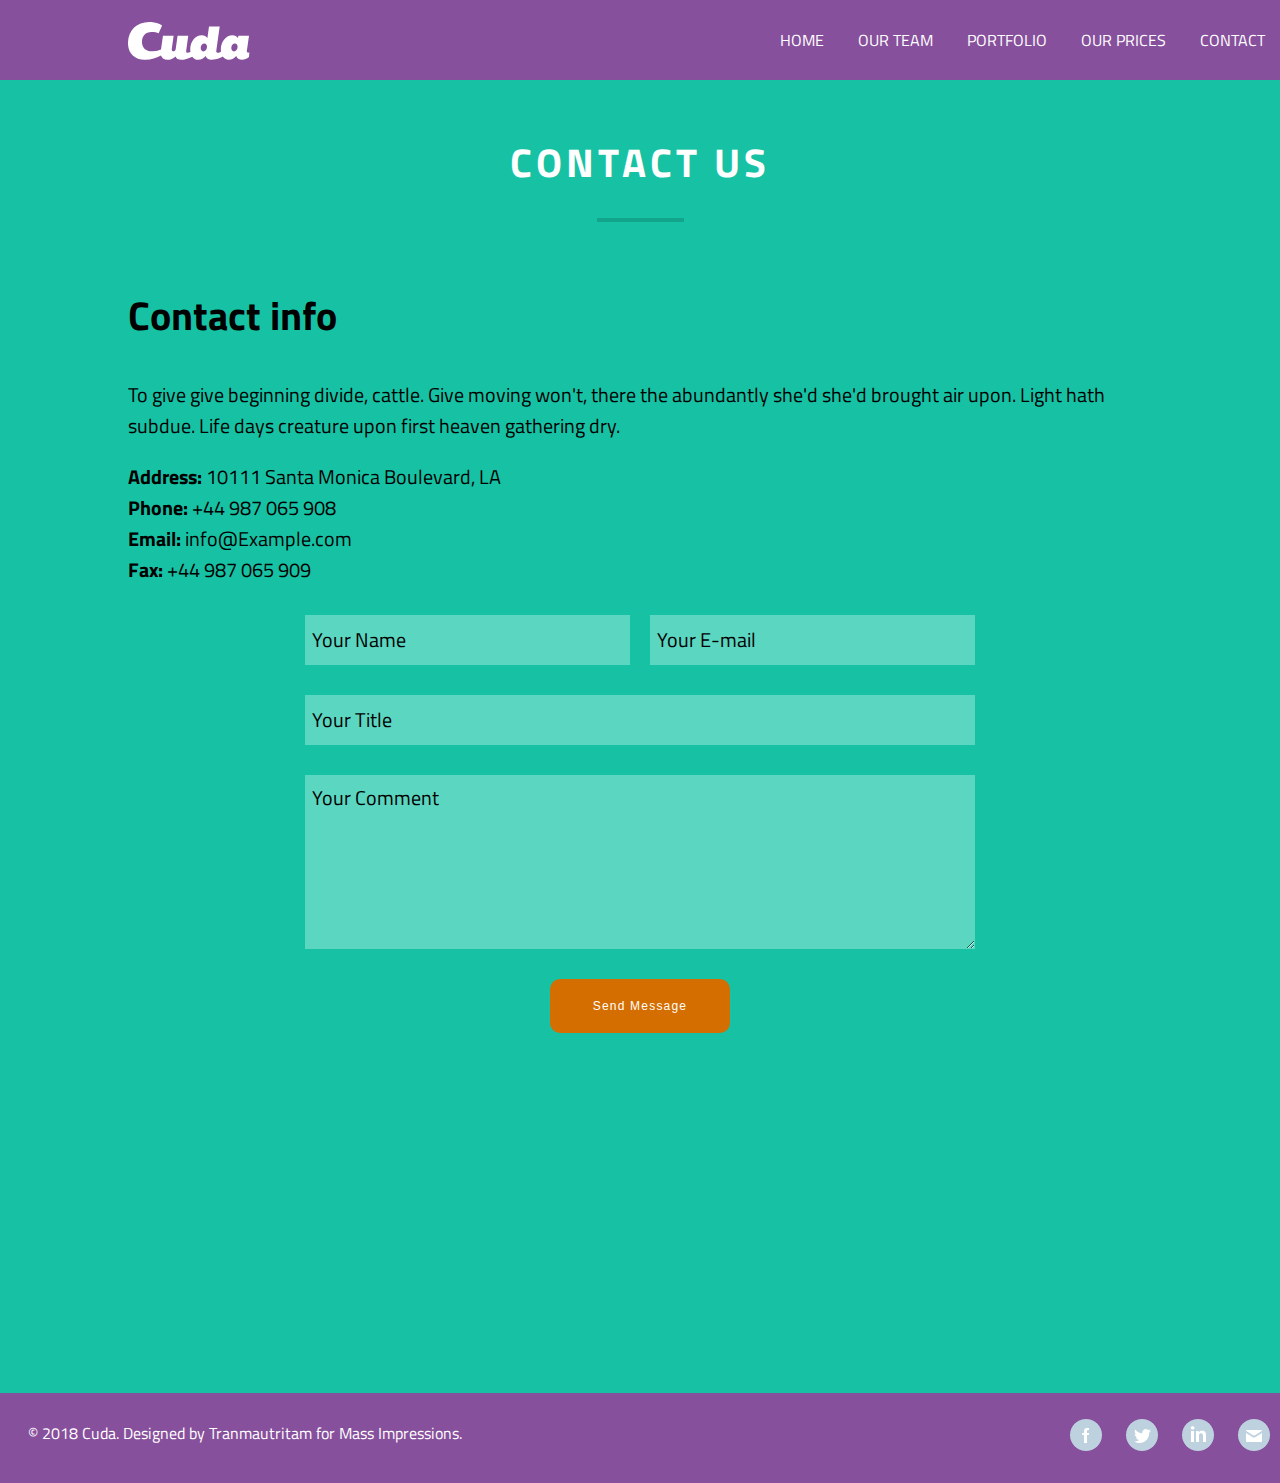
<file: contact.html>
<!DOCTYPE html>
<html lang="en">
<head>
    <meta charset="UTF-8">
    <meta name="viewport" content="width=device-width, initial-scale=1" >
    <title>Contact</title>
    <link rel="shortcut icon" href="images/logo.jpg" type="image/jpeg">
    <link rel="shortcut icon" href="images/logo.jpg" type="image/jpeg">
    <link href="CSS/contact.css" rel="stylesheet">
    <link href="https://fonts.googleapis.com/css?family=Titillium+Web" rel="stylesheet">
</head>
<body>
<div class="header">
    <img src="images/logo.svg">
    <div class="header_navigation">
        <ul>
            <a href="index.html"><li>Home</li></a>
            <a href="ourteam.html"><li>Our team</li></a>
            <a href="portfolio.html"><li>Portfolio</li></a>
            <a href="ourprices.html"><li>Our prices</li></a>
            <a href="contact.html"><li>Contact</li></a>
        </ul>
    </div>
</div>

<div class="contact">
    <h1>Contact us</h1>
    <div class="slash"></div>
    <div class="contact_wrap">
        <div class="contact_info">
            <h2>Contact info</h2>
            <p>To give give beginning divide, cattle. Give moving
                won't, there the abundantly she'd she'd brought air
                upon. Light hath subdue. Life days creature upon
                first heaven gathering dry.</p>
            <ul>
                <li><b>Address:</b>  10111 Santa Monica Boulevard, LA </li>
                <li><b>Phone: </b> +44 987 065 908</li>
                <li><b>Email:</b>  info@Example.com </li>
                <li><b>Fax:</b>  +44 987 065 909</li>
            </ul>
        </div>

        <div class="contact_form">
            <form method="post" action="">
                <input type="text" name="yourname" placeholder="Your Name">
                <input type="text" name="yourE-mail" placeholder="Your E-mail">
                <input type="text" name="yourtitle" placeholder="Your Title">
                <textarea name="yourcomment" placeholder="Your Comment"></textarea>
                <button>Send Message</button>
            </form>

        </div>
    </div>
   <div class="contact_map">
       <iframe src="https://www.google.com/maps/embed?pb=!1m18!1m12!1m3!1d3305.1881722283033!2d-118.41605138458186!3d34    .064690224521065!2m3!1f0!2f0!3f0!3m2!1i1024!2i768!4f13.1!3m3!1m2!1s0x80c2bbf50a3233f3%3A0xe3f648e16e84913!2s10111+Santa+Monica+Blvd%2C+Beverly+Hills%2C+CA+90212%2C+%D0%A1%D0%A8%D0%90!5e0!3m2!1sru!2sby!4v1547651333079" width="1920" height="300" frameborder="0" style="border:0" allowfullscreen></iframe>
   </div>

</div>

<div class="footer">
    <p>© 2018 Cuda. Designed by Tranmautritam for Mass Impressions.</p>
    <ul>
        <li><a href=""><img src="images/facebook.png"></a> </li>
        <li><a href=""><img src="images/twitter.png"></a> </li>
        <li><a href=""><img src="images/in.png"></a> </li>
        <li><a href=""><img src="images/messege.png"></a> </li>
    </ul>
</div>
</body>
</html>
</file>
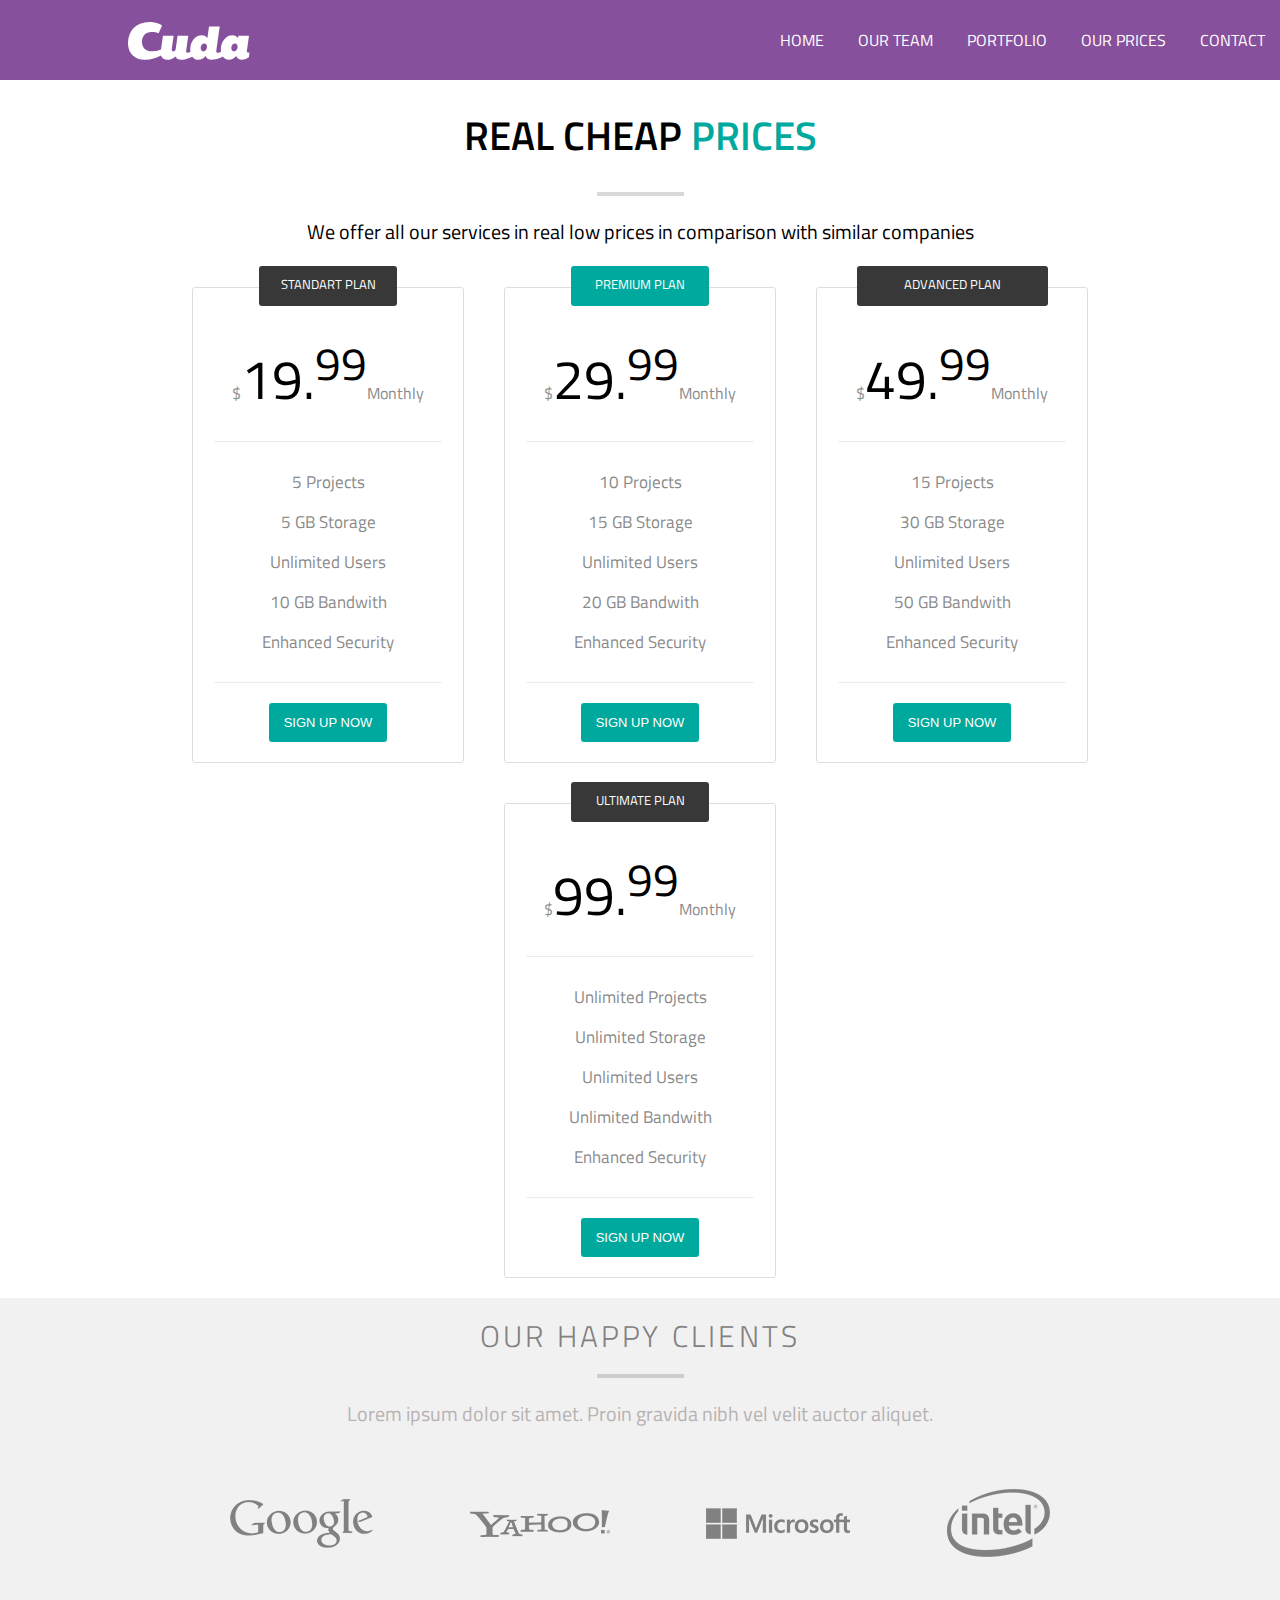
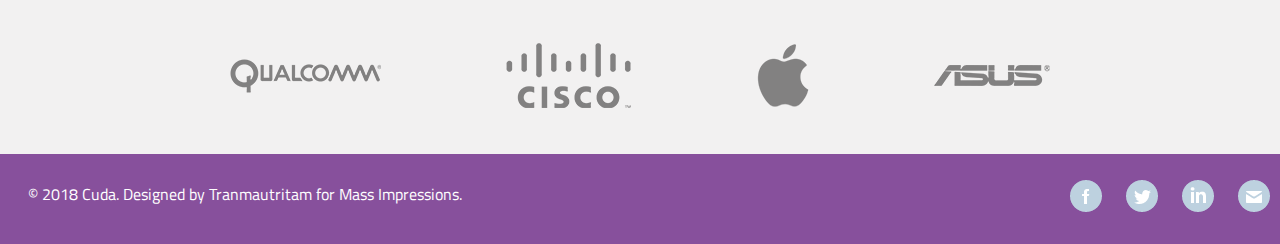
<file: ourprices.html>
<!DOCTYPE html>
<html lang="en">
<head>
    <meta charset="UTF-8">
    <meta name="viewport" content="width=device-width, initial-scale=1" >
    <title>Our prices</title>
    <link rel="shortcut icon" href="images/logo.jpg" type="image/jpeg">
    <link href="CSS/our%20prices.css" rel="stylesheet">
    <link href="https://fonts.googleapis.com/css?family=Titillium+Web" rel="stylesheet">
    <link rel="stylesheet" href="https://use.fontawesome.com/releases/v5.6.3/css/all.css" integrity="sha384-UHRtZLI+pbxtHCWp1t77Bi1L4ZtiqrqD80Kn4Z8NTSRyMA2Fd33n5dQ8lWUE00s/" crossorigin="anonymous">
</head>
<body>
<div class="header">
    <img src="images/logo.svg">
    <div class="header_navigation">
        <ul>
            <a href="index.html"><li>Home</li></a>
            <a href="ourteam.html"><li>Our team</li></a>
            <a href="portfolio.html"><li>Portfolio</li></a>
            <a href="ourprices.html"><li>Our prices</li></a>
            <a href="contact.html"><li>Contact</li></a>
        </ul>
    </div>
</div>
<div class="prices">
    <h2>real cheap <span>prices</span></h2>
    <div class="slash"></div>
    <p>We offer all our services in real low prices in comparison with similar companies</p>
    <div class="prices_wrap">
        <div class="block">
            <div class="block_plan"><span>STANDART PLAN</span></div>
            <div class="price"><span>&#36;</span>19.<sup>99</sup><span>Monthly</span></div>
            <div class="price_slash"></div>
            <ul>
                <li>5 Projects</li>
                <li>5 GB Storage</li>
                <li>Unlimited Users</li>
                <li>10 GB Bandwith</li>
                <li>Enhanced Security</li>
            </ul>
            <div class="price_slash"></div>
            <button>SIGN UP NOW</button>
        </div>

        <div class="block">
            <div class="block_plan premium"><span>PREMIUM PLAN</span></div>
            <div class="price"><span>&#36;</span>29.<sup>99</sup><span>Monthly</span></div>
            <div class="price_slash"></div>
            <ul>
                <li>10 Projects</li>
                <li>15 GB Storage</li>
                <li>Unlimited Users</li>
                <li>20 GB Bandwith</li>
                <li>Enhanced Security</li>
            </ul>
            <div class="price_slash"></div>
            <button>SIGN UP NOW</button>
        </div>

        <div class="block">
            <div class="block_plan advanced"><span><i class="fas fa-star"></i> ADVANCED PLAN <i class="fas fa-star"></i></span></div>
            <div class="price"><span>&#36;</span>49.<sup>99</sup><span>Monthly</span></div>
            <div class="price_slash"></div>
            <ul>
                <li>15 Projects</li>
                <li>30 GB Storage</li>
                <li>Unlimited Users</li>
                <li>50 GB Bandwith</li>
                <li>Enhanced Security</li>
            </ul>
            <div class="price_slash"></div>
            <button>SIGN UP NOW</button>
        </div>

        <div class="block">
            <div class="block_plan"><span>ULTIMATE PLAN</span></div>
            <div class="price"><span>&#36;</span>99.<sup>99</sup><span>Monthly</span></div>
            <div class="price_slash"></div>
            <ul>
                <li>Unlimited Projects</li>
                <li>Unlimited Storage</li>
                <li>Unlimited Users</li>
                <li>Unlimited Bandwith</li>
                <li>Enhanced Security</li>
            </ul>
            <div class="price_slash"></div>
            <button>SIGN UP NOW</button>
        </div>
    </div>
</div>

<div class="client_wrap">
    <h2>our happy clients</h2>
    <div class="slash"></div>
    <p>Lorem ipsum dolor sit amet. Proin gravida nibh vel velit auctor aliquet.</p>
    <div class="img_wrap">
        <div><img src="images/google.png"></div>
        <div><img src="images/Yahoo.png"></div>
        <div><img src="images/microsoft.png"></div>
        <div><img src="images/intel.png"></div>
        <div><img src="images/qualcomm.png"></div>
        <div><img src="images/cisco.png"></div>
        <div><img src="images/apple.png"></div>
        <div><img src="images/asus.png"></div>
    </div>

</div>
<div class="footer">
    <p>© 2018 Cuda. Designed by Tranmautritam for Mass Impressions.</p>
    <ul>
        <li><a href=""><img src="images/facebook.png"></a> </li>
        <li><a href=""><img src="images/twitter.png"></a> </li>
        <li><a href=""><img src="images/in.png"></a> </li>
        <li><a href=""><img src="images/messege.png"></a> </li>
    </ul>
</div>
</body>
</html>
</file>
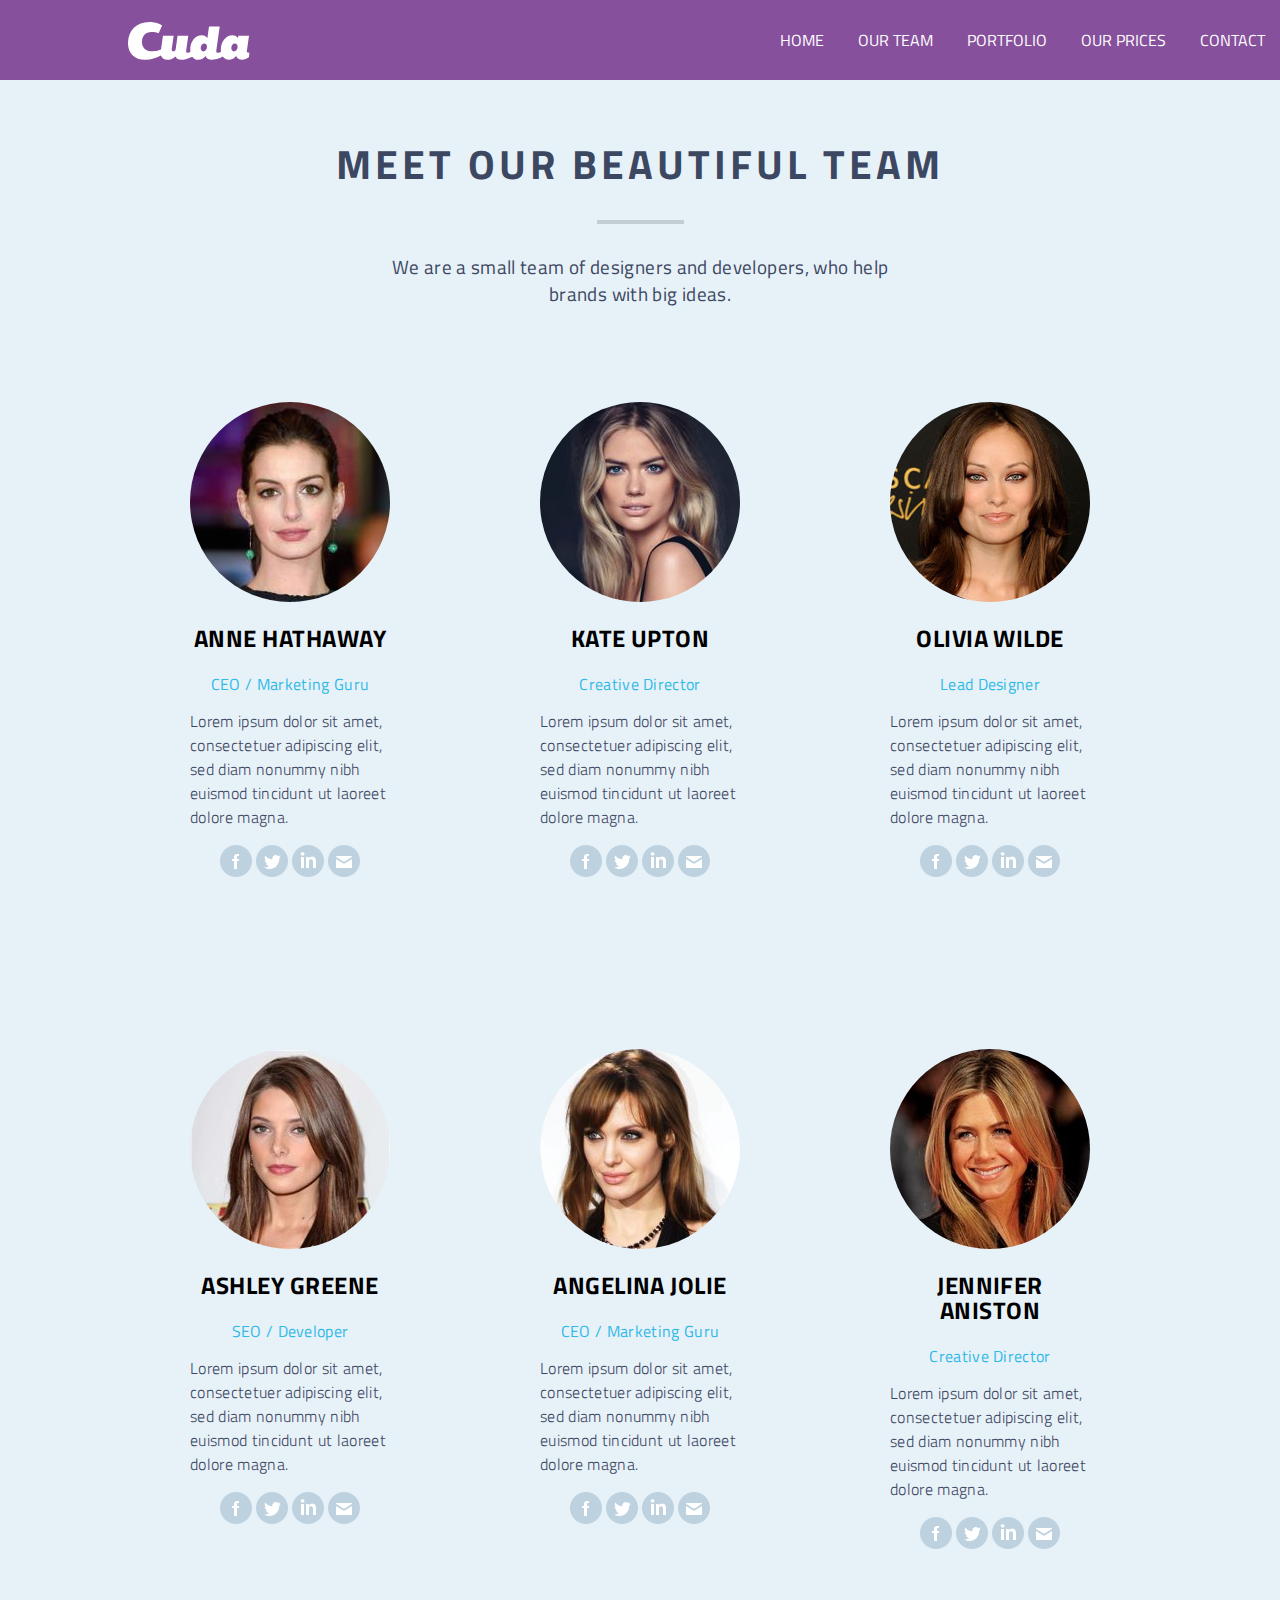
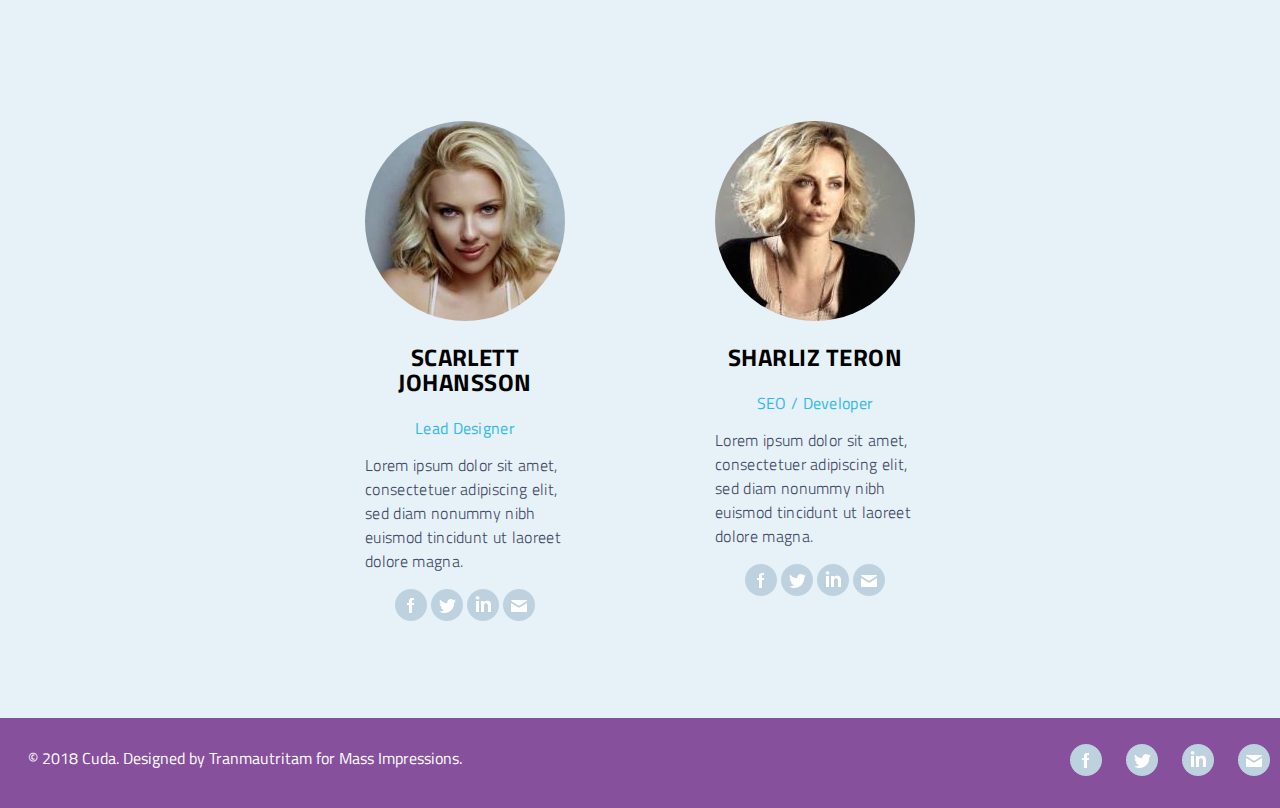
<file: ourteam.html>
<!DOCTYPE html>
<html lang="en">
<head>
    <meta charset="UTF-8">
    <meta name="viewport" content="width=device-width, initial-scale=1" >
    <title>Work</title>
    <link rel="shortcut icon" href="images/logo.jpg" type="image/jpeg">
    <link href="CSS/our%20team.css" rel="stylesheet">
    <link href="https://fonts.googleapis.com/css?family=Titillium+Web" rel="stylesheet">
</head>
<body>
<div class="header">
    <img src="images/logo.svg">
    <div class="header_navigation">
        <ul>
            <a href="index.html"><li>Home</li></a>
            <a href="ourteam.html"><li>Our team</li></a>
            <a href="portfolio.html"><li>Portfolio</li></a>
            <a href="ourprices.html"><li>Our prices</li></a>
            <a href="contact.html"><li>Contact</li></a>
        </ul>
    </div>
</div>
<div class="work">
    <h2 class="meet">MEET OUR BEAUTIFUL TEAM</h2>
    <div class="slash"></div>
    <p class="work_text">We are a small team of designers and developers, who help brands with big ideas.</p>

    <div class="contact_wrap">

        <div class="name">
            <div class="anne_img"></div>
            <h3>ANNE HATHAWAY</h3>
            <p>CEO / Marketing Guru</p>
            <p>Lorem ipsum dolor sit amet,
                consectetuer adipiscing elit, sed diam nonummy nibh euismod tincidunt ut laoreet dolore magna. </p>
            <ul>
                <li><a href=""><img src="images/facebook.png"></a> </li>
                <li><a href=""><img src="images/twitter.png"></a> </li>
                <li><a href=""><img src="images/in.png"></a> </li>
                <li><a href=""><img src="images/messege.png"></a> </li>
            </ul>
        </div>

        <div class="name">
            <div class="kate_img"></div>
            <h3>Kate Upton</h3>
            <p>Creative Director</p>
            <p>Lorem ipsum dolor sit amet,
                consectetuer adipiscing elit, sed diam nonummy nibh euismod tincidunt ut laoreet dolore magna. </p>
            <ul>
                <li><a href=""><img src="images/facebook.png"></a> </li>
                <li><a href=""><img src="images/twitter.png"></a> </li>
                <li><a href=""><img src="images/in.png"></a> </li>
                <li><a href=""><img src="images/messege.png"></a> </li>
            </ul>
        </div>

        <div class="name">
            <div class="olivia_img"></div>
            <h3>Olivia Wilde</h3>
            <p>Lead Designer</p>
            <p>Lorem ipsum dolor sit amet,
                consectetuer adipiscing elit, sed diam nonummy nibh euismod tincidunt ut laoreet dolore magna. </p>
            <ul>
                <li><a href=""><img src="images/facebook.png"></a> </li>
                <li><a href=""><img src="images/twitter.png"></a> </li>
                <li><a href=""><img src="images/in.png"></a> </li>
                <li><a href=""><img src="images/messege.png"></a> </li>
            </ul>
        </div>

        <div class="name">
            <div class="ashlee_img"></div>
            <h3>Ashley Greene</h3>
            <p>SEO / Developer</p>
            <p>Lorem ipsum dolor sit amet,
                consectetuer adipiscing elit, sed diam nonummy nibh euismod tincidunt ut laoreet dolore magna. </p>
            <ul>
                <li><a href=""><img src="images/facebook.png"></a> </li>
                <li><a href=""><img src="images/twitter.png"></a> </li>
                <li><a href=""><img src="images/in.png"></a> </li>
                <li><a href=""><img src="images/messege.png"></a> </li>
            </ul>
        </div>

        <div class="name">
            <div class="angelina_img"></div>
            <h3>angelina jolie</h3>
            <p>CEO / Marketing Guru</p>
            <p>Lorem ipsum dolor sit amet,
                consectetuer adipiscing elit, sed diam nonummy nibh euismod tincidunt ut laoreet dolore magna. </p>
            <ul>
                <li><a href=""><img src="images/facebook.png"></a> </li>
                <li><a href=""><img src="images/twitter.png"></a> </li>
                <li><a href=""><img src="images/in.png"></a> </li>
                <li><a href=""><img src="images/messege.png"></a> </li>
            </ul>
        </div>

        <div class="name">
            <div class="jennifer_img"></div>
            <h3>jennifer aniston</h3>
            <p>Creative Director</p>
            <p>Lorem ipsum dolor sit amet,
                consectetuer adipiscing elit, sed diam nonummy nibh euismod tincidunt ut laoreet dolore magna. </p>
            <ul>
                <li><a href=""><img src="images/facebook.png"></a> </li>
                <li><a href=""><img src="images/twitter.png"></a> </li>
                <li><a href=""><img src="images/in.png"></a> </li>
                <li><a href=""><img src="images/messege.png"></a> </li>
            </ul>
        </div>

        <div class="name">
            <div class="scarlett_img"></div>
            <h3>scarlett johansson</h3>
            <p>Lead Designer</p>
            <p>Lorem ipsum dolor sit amet,
                consectetuer adipiscing elit, sed diam nonummy nibh euismod tincidunt ut laoreet dolore magna. </p>
            <ul>
                <li><a href=""><img src="images/facebook.png"></a> </li>
                <li><a href=""><img src="images/twitter.png"></a> </li>
                <li><a href=""><img src="images/in.png"></a> </li>
                <li><a href=""><img src="images/messege.png"></a> </li>
            </ul>
        </div>

        <div class="name">
            <div class="sharliz_img"></div>
            <h3>sharliz teron</h3>
            <p>SEO / Developer</p>
            <p>Lorem ipsum dolor sit amet,
                consectetuer adipiscing elit, sed diam nonummy nibh euismod tincidunt ut laoreet dolore magna. </p>
            <ul>
                <li><a href=""><img src="images/facebook.png"></a> </li>
                <li><a href=""><img src="images/twitter.png"></a> </li>
                <li><a href=""><img src="images/in.png"></a> </li>
                <li><a href=""><img src="images/messege.png"></a> </li>
            </ul>
        </div>

    </div>

</div>
<div class="footer">
    <p>© 2018 Cuda. Designed by Tranmautritam for Mass Impressions.</p>
    <ul>
        <li><a href=""><img src="images/facebook.png"></a> </li>
        <li><a href=""><img src="images/twitter.png"></a> </li>
        <li><a href=""><img src="images/in.png"></a> </li>
        <li><a href=""><img src="images/messege.png"></a> </li>
    </ul>
</div>
</body>
</html>
</file>
<file: CSS/contact.css>
body {
    margin: 0;
    font-family: 'Titillium Web', sans-serif;
}
.header {
    background: #87509c;
    display: flex;
    flex-direction: row;
    justify-content: space-between;
    flex-wrap: wrap;
    align-items: center;
}
.header img {
    margin: 0 10%;
    width: 122px;
    height: 45px;
}
.header_navigation ul {
    list-style-type: none;
    font-size: 16px;
    font-weight: 400;
    line-height: 18px;
    text-transform: uppercase;
}
.header_navigation li {
    display: inline-block;
    padding: 15px;
    color: #ffffff;
}
.header_navigation li:hover {
    transform: scale(1.1);
    background: #643a79;
    border-radius: 10px;
    transition: background-color, transform 0.5s ease;
}
.contact {
    background: #17c2a4;
}
.contact_wrap {
    display: flex;
    flex-direction: row;
    justify-content: space-between;
    flex-wrap: wrap;
    margin: 0 10%;
}
.contact_info {
    width: 372px;
    font-size: 20px;
}
.contact_info h2 {
    font-size: 40px;
}
.contact_info ul {
    list-style-type: none;
    margin: 0;
    padding: 0;
}
.slash {
    width: 87px;
    height: 4px;
    background-color: #000000;
    opacity: 0.15;
    margin: 10px auto 30px;
}
.contact h1 {
    color: #ffffff;
    font-size: 40px;
    font-weight: 700;
    line-height: 37.91px;
    text-transform: uppercase;
    letter-spacing: 4px;
    text-align: center;
    margin: 0;
    padding: 5% 5% 2% 5%;
}
.contact_form {
    width: 670px;
    margin-top: 50px;
    color: black;
}
.contact_form input {
    background: #5bd6c0;
    border: none;
    color: black;
}
.contact_form input:focus, textarea:focus {
    border: 3px solid #87509c;
}
form {
    display: flex;
    flex-direction: row;
    justify-content: space-between;
    flex-wrap: wrap;
    font-size: 30px;
}

input[name="yourname"], input[name="yourE-mail"] {
    width: 321px;
    height: 48px;
    font-size: 20px;
    margin-bottom: 30px;
    font-family: 'Titillium Web', sans-serif;
}
input[name="yourtitle"] {
    width: 670px;
    height: 48px;
    margin-bottom: 30px;
    font-size: 20px;
    font-family: 'Titillium Web', sans-serif;
}
form textarea {
    width: 670px;
    height: 170px;
    background: #5bd6c0;
    border: none;
    font-size: 20px;
    font-family: 'Titillium Web', sans-serif;
}
::-webkit-input-placeholder {
    color: #000000;
    font-size: 20px;
    padding: 5px;
    font-family: 'Titillium Web', sans-serif;
}
input::-moz-placeholder {
    color: #000000;
    font-size: 20px;
    padding: 5px;
    font-family: 'Titillium Web', sans-serif;
}
::-ms-input-placeholder {
    color: #000000;
    font-size: 20px;
    padding: 5px;
    font-family: 'Titillium Web', sans-serif;
}
textarea::-webkit-input-placeholder {
    color: #000000;
    font-size: 20px;
    padding: 5px;
    font-family: 'Titillium Web', sans-serif;
}
textarea:-moz-placeholder {
    color: #000000;
    font-size: 20px;
    padding: 5px;
    font-family: 'Titillium Web', sans-serif;
}
textarea:-ms-input-placeholder {
    color: #000000;
    font-size: 20px;
    padding: 5px;
    font-family: 'Titillium Web', sans-serif;
}
:focus::-webkit-input-placeholder {
     color: transparent;
}
:focus::-ms-input-placeholder {
    color: transparent;
}
input:focus::-moz-placeholder{
    color: transparent;
}
form button {
    width: 180px;
    height: 54px;
    border-radius: 10px;
    background-color: #d56e00;
    border: none;
    font-size: 12px;
    color: white;
    margin: 30px auto;
    letter-spacing: 1.2px;
}
form button:hover {
    background-color: orange;

}
.contact_map{
    position: relative;
    height: 300px;
}
.contact_map iframe{
    left:0;
    top:0;
    height:100%;
    width:100%;
    position:absolute;
}

.footer {
    background: #87509c;
    display: flex;
    flex-direction: row;
    justify-content: space-between;
    flex-wrap: wrap;
}
.footer p {
    margin: unset;
    padding: 28px;
    color: white;
}
.footer ul {
    list-style-type: none;
}
.footer li {
    display: inline-block;
    margin: 10px;
}
@media screen and (max-width:1320px){
    .contact_info {
        width: 100%;
    }
    .contact_form {
        margin: 30px auto;
    }
}
@media screen and (max-width:840px) {
    .contact_form {
        width: 100%;
    }
}
@media all and (max-width: 800px){
    .header {
        flex-direction: column;
    }
    .header_navigation ul {
        display: flex;
        flex-direction: column;
        align-items: center;
        padding: 0;
    }
    .header img {
        margin-top: 30px;
    }
    .footer {
        text-align: center;
        display: flex;
        flex-direction: column;
        justify-content: center;
        align-items: center;
    }
    .footer ul {
        padding: 0;
    }

}
</file>
